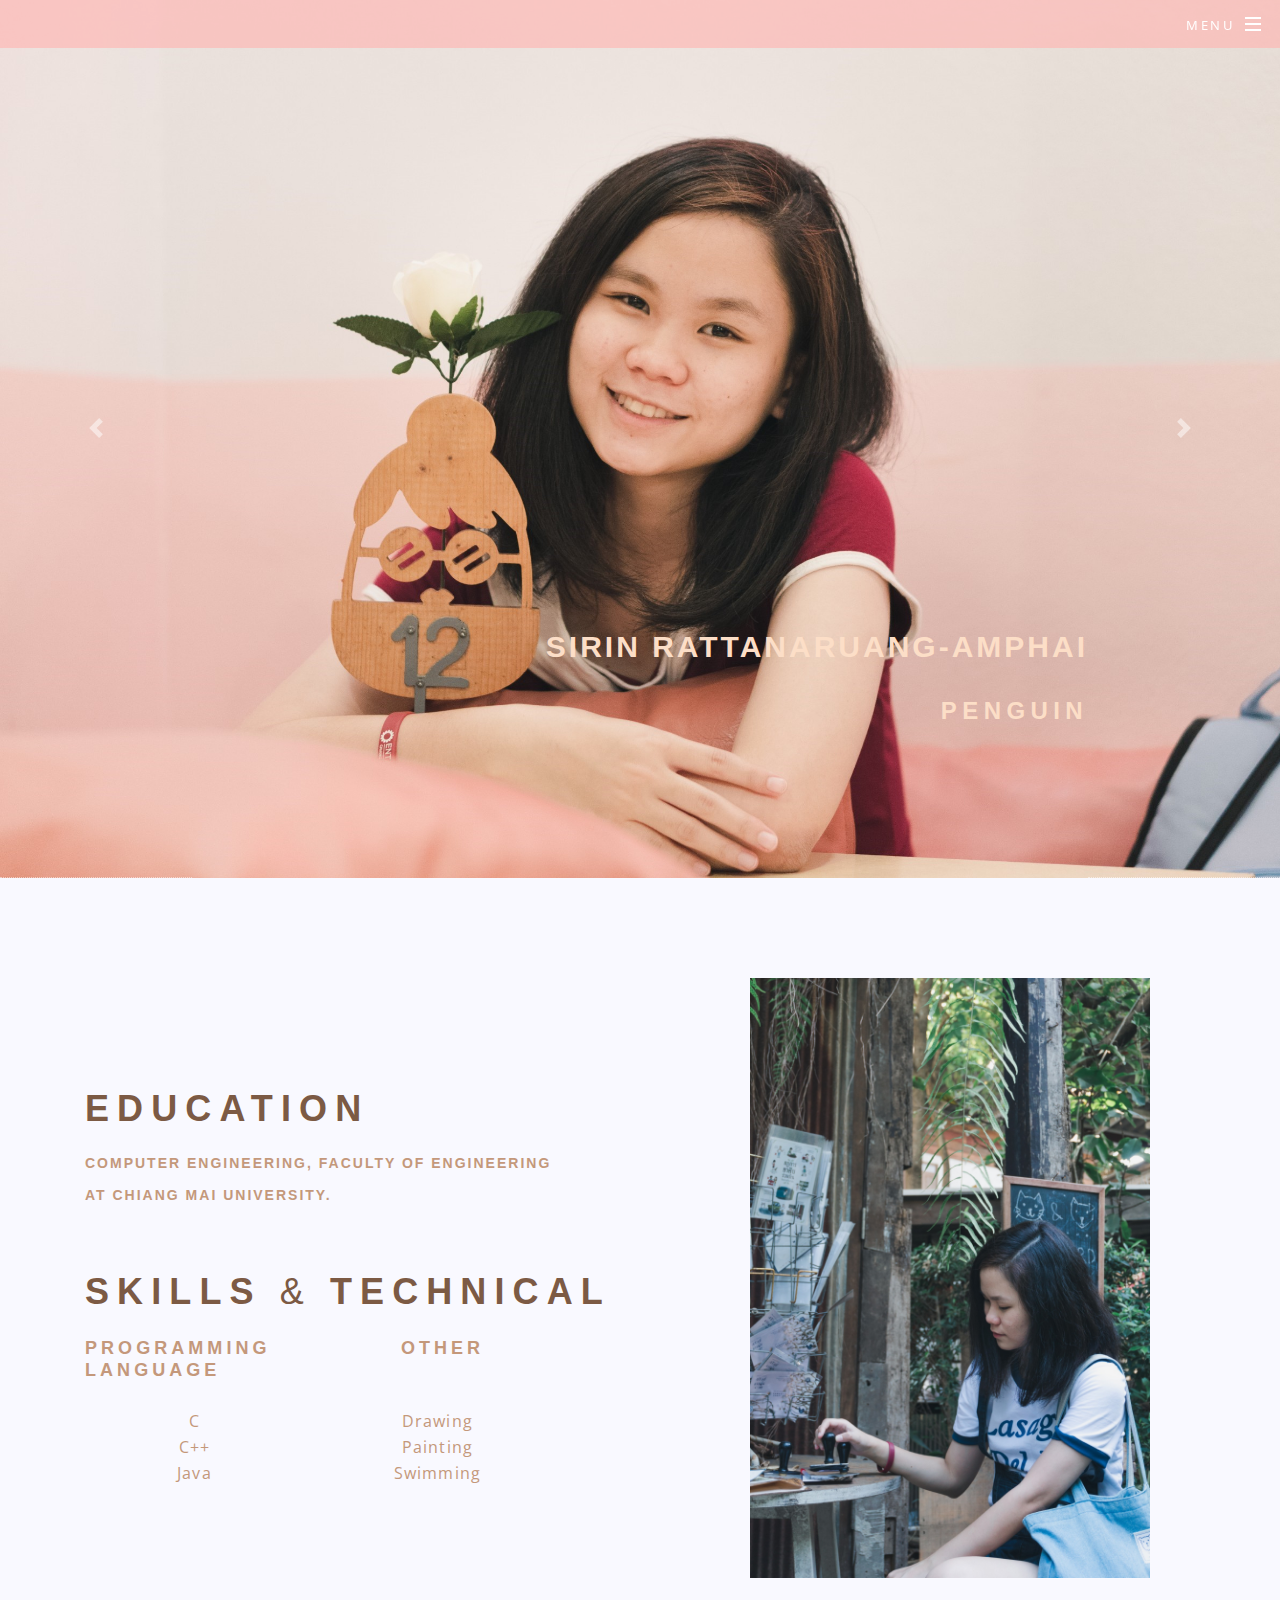
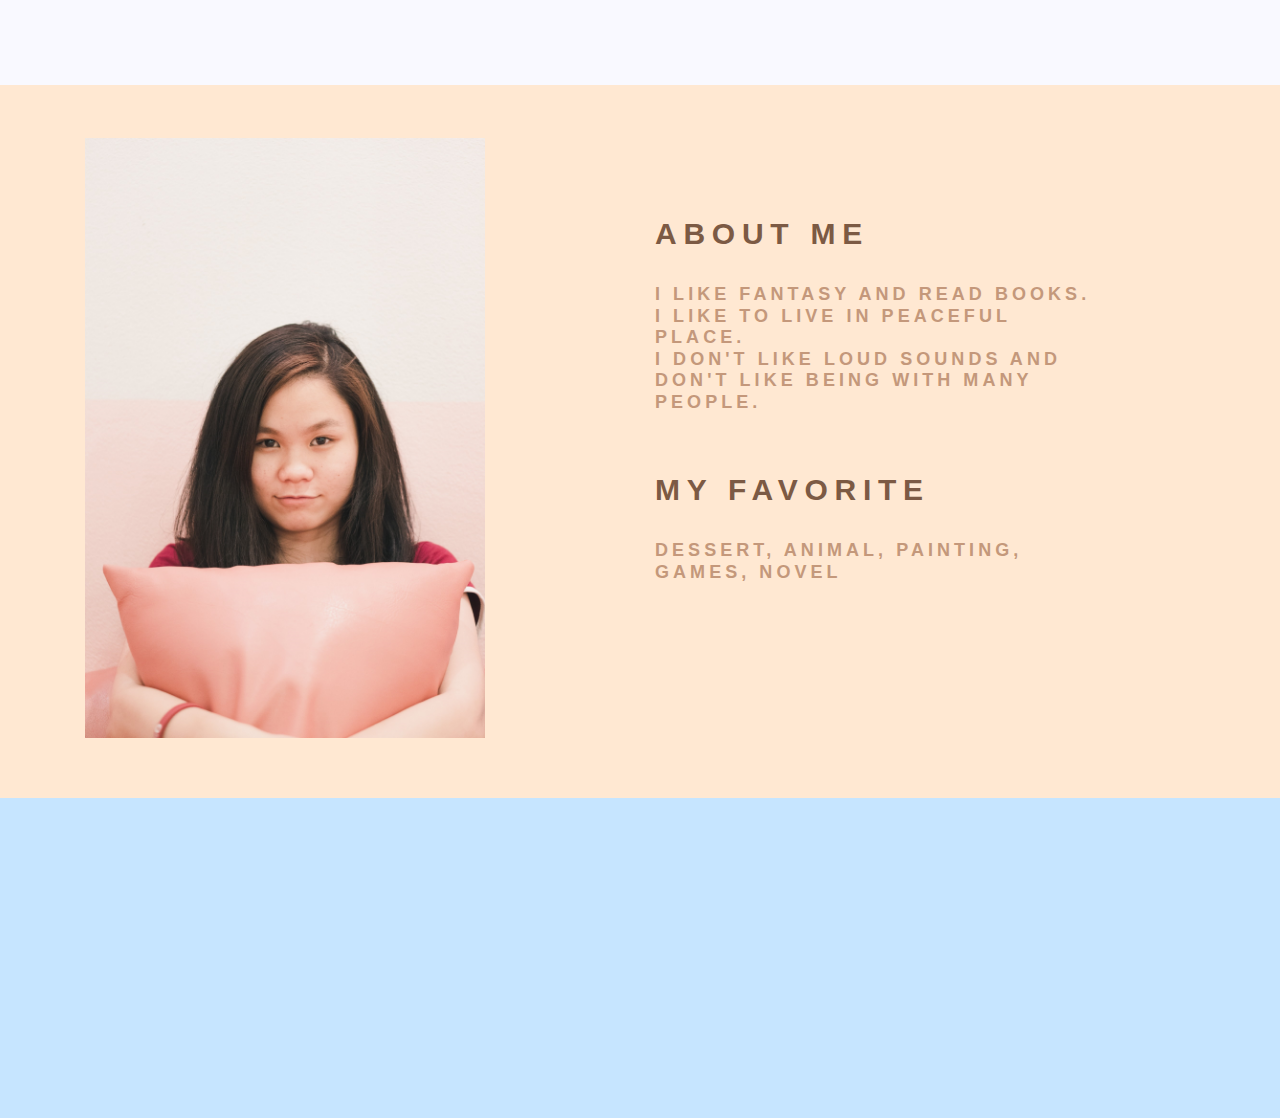
<file: index.html>
<!DOCTYPE html>
<html lang="en">
<head>
    <meta charset="UTF-8">
    <meta name="viewport" content="width=device-width, initial-scale=1.0">
    <meta http-equiv="X-UA-Compatible" content="ie=edge">
    <title>Document</title>
    <link rel="stylesheet" href="https://stackpath.bootstrapcdn.com/bootstrap/4.3.1/css/bootstrap.min.css" integrity="sha384-ggOyR0iXCbMQv3Xipma34MD+dH/1fQ784/j6cY/iJTQUOhcWr7x9JvoRxT2MZw1T" crossorigin="anonymous">
    <link rel="stylesheet" href="assets/css/main.css" />
    <noscript><link rel="stylesheet" href="assets/css/noscript.css" /></noscript>
    
		<link rel="stylesheet" href="css/main2.css">
		<link rel="stylesheet" href="css/main.css">
</head>
<body class="is-preload">
    <!-- Page Wrapper -->
        <div id="page-wrapper">

            <!-- Header -->
                <header id="header">
                    <h1><a href="index.html"></a></h1>
                    <nav id="nav">
                        <ul>
                            <li class="special">
                                <a href="#menu" class="menuToggle"><span>Menu</span></a>
                                <div id="menu">
                                    <ul>
                                        <li><a href="index.html">Profile</a></li>
                                        <li><a href="gallery.html">Gallery</a></li>
                                        <li><a href="contact.html">Contact</a></li>
                                    </ul>
                                </div>
                            </li>
                        </ul>
                    </nav>
                </header>

                <!-- start banner Area -->
                <section class="banner-area relative" id="home">			
				<div class="slider"><div id="carouselExampleIndicators" class="carousel slide" data-ride="carousel">
				        <div class="carousel-inner" role="listbox">
				          <!-- Slide One - Set the background image for this slide in the line below -->
				          <div class="carousel-item active" style="background-image: url('image/03.jpg')">
				            <div class="carousel-caption d-md-block">
				              <h2 class="text-uppercase" style="text-align: right;color:rgb(252, 222, 199);">Sirin Rattanaruang-amphai</h2>
				              <p><h3 style ="color:rgb(252, 222, 199);text-align: right;">
												PENGUIN
				              </h3></p>
				            </div>
				          </div>
				          <!-- Slide Two - Set the background image for this slide in the line below -->
				          <div class="carousel-item" style="background-image: url('image/07.jpg')">
				            <div class="carousel-caption d-md-block">
				              <h2 class="text-uppercase" style="color:rgb(131, 97, 71);text-align: left;">College Student</h2>
				              <p><h3 style ="color:rgb(131, 97, 71);text-align: left;margin-bottom: 300px;">
												At CMU.	
				              </h3></p>
				            </div>
				          </div>
				          <!-- Slide Three - Set the background image for this slide in the line below -->
				          <div class="carousel-item" style="background-image: url('image/05.jpg')">
				            <div class="carousel-caption d-md-block">
				              <p><h4 style="color:rgb(213, 236, 255);text-align:right;margin-bottom: 350px;letter-spacing: 2px;">
													Mail : <a href="mailto:sirin.rattanaruang-amphai@cmu.ac.th">sirin.rattanaruang-amphai@cmu.ac.th</a><br><br>
													Tel : 082-0270217<br>
				              </h4></p>
				            </div>
				          </div>
				        </div>
				        <a class="carousel-control-prev" href="#carouselExampleIndicators" role="button" data-slide="prev">
				          <span class="carousel-control-prev-icon" aria-hidden="true"></span>
				          <span class="sr-only">Previous</span>
				        </a>
				        <a class="carousel-control-next" href="#carouselExampleIndicators" role="button" data-slide="next">
				          <span class="carousel-control-next-icon" aria-hidden="true"></span>
				          <span class="sr-only">Next</span>
				        </a>
				      </div>
				</div>
			</section>
        </div>

				<!-- Profile -->
			<section class="core-feature-area pt-100 pb-100" >
				<div class="container">
					<div class="row align-items-center justify-content-between">
						<div class="col-lg-6 core-feat-left" style ="color:rgb(92, 52, 25)">
							<h2 style="color:rgb(124, 90, 68)">
								<span>Education</span><br>
							</h2>
							<p><h5 style ="color:rgb(196, 152, 123)">Computer Engineering, Faculty of Engineering </h5></p>
							<p><h5 style ="color:rgb(196, 152, 123)">at Chiang Mai University. </h5></p><br>
							<h2 style="color:rgb(124, 90, 68)">
								<span>Skills </span> & <span> Technical </span><br>
							</h2>
							<p>
								<tr>
									<td><table style="width:90%;">
											<th style="width:45%;color:rgb(92, 52, 25)"><h4 style ="color:rgb(196, 152, 123)">Programming Language</h4></th>
											<th style ="color:rgb(92, 52, 25);padding-left: 20%"><h4 style ="color:rgb(196, 152, 123)">Other</h4></th>
									</table></td>
							</tr><br>
							<tr>
									<td><table style="width:90%;" >
											<td align="center" style="width:45%;color:rgb(196, 152, 123)">
													C<br>
													C++<br>
													Java<br>
											</td>
											<td align="center" style ="color:rgb(196, 152, 123)">
													Drawing<br>
													Painting<br>
													Swimming<br>
											</td>
									</table></td>
							</tr>
							</p>
							
						</div>
						<div class="col-lg-5 core-feature-right">
							<img src="image/09.jpg" width="400px;" alt="">
						</div>
						</div>
					</div>
				</div>
			</section>

				<!-- Profile2 -->
			<section class="core-feature-bottom-area">
					<div class="container">
						<div class="row align-items-center justify-content-start">
							<div class="col-lg-6 core-feat-left">
								<br><br>
								<img class="img-fluid" src="image/08.jpg" width="400px;" alt="">
							</div>
							<div class="col-lg-5 core-feature-right">
								<h2 style ="color:rgb(124, 90, 68)">
										<span>About me</span>
								</h2>
								<p>
									<h6 style ="color:rgb(196, 152, 123)">I like fantasy and read books.<br>I like to live in peaceful place.<br>I don't like loud sounds and don't like being with many people.</h6>
								</p><br>
								<h2 style ="color:rgb(124, 90, 68)">
									<span>My Favorite</span>
								</h2>
							<p>
								<h6 style ="color:rgb(196, 152, 123)">Dessert, Animal, Painting, Games, Novel</h6>
							</p>
							</div>
						</div>
					</div><br><br>
				</section>
				
				<footer id="footer">	
				</footer>
				<footer id="footer">	
				</footer>
        <!-- Scripts -->
			<script src="assets/js/jquery.min.js"></script>
			<script src="assets/js/jquery.scrollex.min.js"></script>
			<script src="assets/js/jquery.scrolly.min.js"></script>
			<script src="assets/js/browser.min.js"></script>
			<script src="assets/js/breakpoints.min.js"></script>
			<script src="assets/js/util.js"></script>
            <script src="assets/js/main.js"></script>
			<script src="js/vendor/jquery-2.2.4.min.js"></script>
			<script src="js/vendor/bootstrap.min.js"></script>
			
</body>
</html>
</file>
<file: assets/css/noscript.css>
/*
	Spectral by HTML5 UP
	html5up.net | @ajlkn
	Free for personal and commercial use under the CCA 3.0 license (html5up.net/license)
*/

/* Banner */

	body.is-preload #banner h2 {
		-moz-transform: none;
		-webkit-transform: none;
		-ms-transform: none;
		transform: none;
		opacity: 1;
	}

		body.is-preload #banner h2:before, body.is-preload #banner h2:after {
			width: 100%;
		}

	body.is-preload #banner .more {
		-moz-transform: none;
		-webkit-transform: none;
		-ms-transform: none;
		transform: none;
		opacity: 1;
	}

	body.is-preload #banner:after {
		opacity: 0;
	}
</file>
<file: css/main2.css>
.card-panel{margin:0;padding:60px}.btn i,.btn-large i,.btn-floating i,.btn-large i,.btn-flat i{font-size:1em;line-height:inherit}.gray-bg{background:#f9f9ff}h1,h2,h3,h4,h5,h6{font-family:"Poppins",sans-serif;color:#222;line-height:1.2em !important;margin-bottom:0;margin-top:0;font-weight:600}.h1,.h2,.h3,.h4,.h5,.h6{margin-bottom:0;margin-top:0;font-weight:600;color:#222}h1,.h1{font-size:36px}h2,.h2{font-size:30px}h3,.h3{font-size:24px}h4,.h4{font-size:18px}h5,.h5{font-size:16px}h6,.h6{font-size:14px;color:#222}td,th{border-radius:0px}.clear::before,.clear::after{content:" ";display:table}.clear::after{clear:both}.fz-11{font-size:11px}.fz-12{font-size:12px}.fz-13{font-size:13px}.fz-14{font-size:14px}.fz-15{font-size:15px}.fz-16{font-size:16px}.fz-18{font-size:18px}.fz-30{font-size:30px}.fz-48{font-size:48px !important}.fw100{font-weight:100}.fw300{font-weight:300}.fw400{font-weight:400 !important}.fw500{font-weight:500}.f700{font-weight:700}.fsi{font-style:italic}.mt-10{margin-top:10px}.mt-15{margin-top:15px}.mt-20{margin-top:20px}.mt-25{margin-top:25px}.mt-30{margin-top:30px}.mt-35{margin-top:35px}.mt-40{margin-top:40px}.mt-50{margin-top:50px}.mt-60{margin-top:60px}.mt-70{margin-top:70px}.mt-80{margin-top:80px}.mt-100{margin-top:100px}.mt-120{margin-top:120px}.mt-150{margin-top:150px}.ml-0{margin-left:0 !important}.ml-5{margin-left:5px !important}.ml-10{margin-left:10px}.ml-15{margin-left:15px}.ml-20{margin-left:20px}.ml-30{margin-left:30px}.ml-50{margin-left:50px}.mr-0{margin-right:0 !important}.mr-5{margin-right:5px !important}.mr-15{margin-right:15px}.mr-10{margin-right:10px}.mr-20{margin-right:20px}.mr-30{margin-right:30px}.mr-50{margin-right:50px}.mb-0{margin-bottom:0px}.mb-0-i{margin-bottom:0px !important}.mb-5{margin-bottom:5px}.mb-10{margin-bottom:10px}.mb-15{margin-bottom:15px}.mb-20{margin-bottom:20px}.mb-25{margin-bottom:25px}.mb-30{margin-bottom:30px}.mb-40{margin-bottom:40px}.mb-50{margin-bottom:50px}.mb-60{margin-bottom:60px}.mb-70{margin-bottom:70px}.mb-80{margin-bottom:80px}.mb-90{margin-bottom:90px}.mb-100{margin-bottom:100px}.pt-0{padding-top:0px}.pt-10{padding-top:10px}.pt-15{padding-top:15px}.pt-20{padding-top:20px}.pt-25{padding-top:25px}.pt-30{padding-top:30px}.pt-40{padding-top:40px}.pt-50{padding-top:50px}.pt-60{padding-top:60px}.pt-70{padding-top:70px}.pt-80{padding-top:80px}.pt-90{padding-top:90px}.pt-100{padding-top:100px}.pt-150{padding-top:150px}.pb-0{padding-bottom:0px}.pb-10{padding-bottom:10px}.pb-15{padding-bottom:15px}.pb-20{padding-bottom:20px}.pb-25{padding-bottom:25px}.pb-30{padding-bottom:30px}.pb-40{padding-bottom:40px}.pb-50{padding-bottom:50px}.pb-60{padding-bottom:60px}.pb-70{padding-bottom:70px}.pb-80{padding-bottom:80px}.pb-90{padding-bottom:90px}.pb-100{padding-bottom:100px}.pb-150{padding-bottom:150px}.pr-30{padding-right:30px}.pl-30{padding-left:30px}.pl-90{padding-left:90px}.p-40{padding:40px}.float-left{float:left}.float-right{float:right}.text-italic{font-style:italic}.text-white{color:#fff}.transition{-webkit-transition:all 0.3s ease 0s;-moz-transition:all 0.3s ease 0s;-o-transition:all 0.3s ease 0s;transition:all 0.3s ease 0s}.section-full{padding:100px 0}.section-half{padding:75px 0}.flex{display:-webkit-box;display:-webkit-flex;display:-moz-flex;display:-ms-flexbox;display:flex}.inline-flex{display:-webkit-inline-box;display:-webkit-inline-flex;display:-moz-inline-flex;display:-ms-inline-flexbox;display:inline-flex}.flex-grow{-webkit-box-flex:1;-webkit-flex-grow:1;-moz-flex-grow:1;-ms-flex-positive:1;flex-grow:1}.flex-wrap{-webkit-flex-wrap:wrap;-moz-flex-wrap:wrap;-ms-flex-wrap:wrap;flex-wrap:wrap}.flex-left{-webkit-box-pack:start;-ms-flex-pack:start;-webkit-justify-content:flex-start;-moz-justify-content:flex-start;justify-content:flex-start}.flex-middle{-webkit-box-align:center;-ms-flex-align:center;-webkit-align-items:center;-moz-align-items:center;align-items:center}.flex-right{-webkit-box-pack:end;-ms-flex-pack:end;-webkit-justify-content:flex-end;-moz-justify-content:flex-end;justify-content:flex-end}.flex-top{-webkit-align-self:flex-start;-moz-align-self:flex-start;-ms-flex-item-align:start;align-self:flex-start}.flex-center{-webkit-box-pack:center;-ms-flex-pack:center;-webkit-justify-content:center;-moz-justify-content:center;justify-content:center}.flex-bottom{-webkit-align-self:flex-end;-moz-align-self:flex-end;-ms-flex-item-align:end;align-self:flex-end}.space-between{-webkit-box-pack:justify;-ms-flex-pack:justify;-webkit-justify-content:space-between;-moz-justify-content:space-between;justify-content:space-between}.space-around{-ms-flex-pack:distribute;-webkit-justify-content:space-around;-moz-justify-content:space-around;justify-content:space-around}.flex-column{-webkit-box-direction:normal;-webkit-box-orient:vertical;-webkit-flex-direction:column;-moz-flex-direction:column;-ms-flex-direction:column;flex-direction:column}.flex-cell{display:-webkit-box;display:-webkit-flex;display:-moz-flex;display:-ms-flexbox;display:flex;-webkit-box-flex:1;-webkit-flex-grow:1;-moz-flex-grow:1;-ms-flex-positive:1;flex-grow:1}.display-table{display:table}.light{color:#fff}.dark{color:#000}.relative{position:relative}.overflow-hidden{overflow:hidden}.overlay{position:absolute;left:0;right:0;top:0;bottom:0}.container.fullwidth{width:100%}.container.no-padding{padding-left:0;padding-right:0}.no-padding{padding:0}.section-bg{background:#f9fafc}@media (max-width: 767px){.no-flex-xs{display:block !important}}.row.no-margin{margin-left:0;margin-right:0}.sample-text-area{background:#fff;padding:100px 0 70px 0}.text-heading{margin-bottom:30px;font-size:24px}b,i,sup,sub,u,del{color:#fcd2ff}h1{font-size:36px}h2{font-size:30px}h3{font-size:24px}h4{font-size:18px}h5{font-size:16px}h6{font-size:14px}h1,h2,h3,h4,h5,h6{line-height:1.5em}.typography h1,.typography h2,.typography h3,.typography h4,.typography h5,.typography h6{color:#777}.button-area{background:#fff}.button-area .border-top-generic{padding:70px 15px;border-top:1px dotted #eee}.button-group-area .genric-btn{margin-right:10px;margin-top:10px}.button-group-area .genric-btn:last-child{margin-right:0}.genric-btn{display:inline-block;outline:none;line-height:40px;padding:0 30px;font-size:1em;text-align:center;text-decoration:none;font-weight:500;cursor:pointer;-webkit-transition:all 0.3s ease 0s;-moz-transition:all 0.3s ease 0s;-o-transition:all 0.3s ease 0s;transition:all 0.3s ease 0s}.genric-btn:focus{outline:none}.genric-btn.e-large{padding:0 40px;line-height:50px}.genric-btn.large{line-height:45px}.genric-btn.medium{line-height:30px}.genric-btn.small{line-height:25px}.genric-btn.radius{border-radius:3px}.genric-btn.circle{border-radius:20px}.genric-btn.arrow{display:-webkit-inline-box;display:-ms-inline-flexbox;display:inline-flex;-webkit-box-align:center;-ms-flex-align:center;align-items:center}.genric-btn.arrow span{margin-left:10px}.genric-btn.default{color:#222;background:#f9f9ff;border:1px solid transparent}.genric-btn.default:hover{border:1px solid #f9f9ff;background:#fff}.genric-btn.default-border{border:1px solid #f9f9ff;background:#fff}.genric-btn.default-border:hover{color:#222;background:#f9f9ff;border:1px solid transparent}.genric-btn.primary{color:#fff;background:#fcd2ff;border:1px solid transparent}.genric-btn.primary:hover{color:#fcd2ff;border:1px solid #fcd2ff;background:#fff}.genric-btn.primary-border{color:#fcd2ff;border:1px solid #fcd2ff;background:#fff}.genric-btn.primary-border:hover{color:#fff;background:#fcd2ff;border:1px solid transparent}.genric-btn.success{color:#fff;background:#4cd3e3;border:1px solid transparent}.genric-btn.success:hover{color:#4cd3e3;border:1px solid #4cd3e3;background:#fff}.genric-btn.success-border{color:#4cd3e3;border:1px solid #4cd3e3;background:#fff}.genric-btn.success-border:hover{color:#fff;background:#4cd3e3;border:1px solid transparent}.genric-btn.info{color:#fff;background:#38a4ff;border:1px solid transparent}.genric-btn.info:hover{color:#38a4ff;border:1px solid #38a4ff;background:#fff}.genric-btn.info-border{color:#38a4ff;border:1px solid #38a4ff;background:#fff}.genric-btn.info-border:hover{color:#fff;background:#38a4ff;border:1px solid transparent}.genric-btn.warning{color:#fff;background:#f4e700;border:1px solid transparent}.genric-btn.warning:hover{color:#f4e700;border:1px solid #f4e700;background:#fff}.genric-btn.warning-border{color:#f4e700;border:1px solid #f4e700;background:#fff}.genric-btn.warning-border:hover{color:#fff;background:#f4e700;border:1px solid transparent}.genric-btn.danger{color:#fff;background:#f44a40;border:1px solid transparent}.genric-btn.danger:hover{color:#f44a40;border:1px solid #f44a40;background:#fff}.genric-btn.danger-border{color:#f44a40;border:1px solid #f44a40;background:#fff}.genric-btn.danger-border:hover{color:#fff;background:#f44a40;border:1px solid transparent}.genric-btn.link{color:#222;background:#f9f9ff;text-decoration:underline;border:1px solid transparent}.genric-btn.link:hover{color:#222;border:1px solid #f9f9ff;background:#fff}.genric-btn.link-border{color:#222;border:1px solid #f9f9ff;background:#fff;text-decoration:underline}.genric-btn.link-border:hover{color:#222;background:#f9f9ff;border:1px solid transparent}.genric-btn.disable{color:#222,0.3;background:#f9f9ff;border:1px solid transparent;cursor:not-allowed}.generic-blockquote{padding:30px 50px 30px 30px;background:#f9f9ff;border-left:2px solid #fcd2ff}.progress-table-wrap{overflow-x:scroll}.progress-table{background:#f9f9ff;padding:15px 0px 30px 0px;min-width:800px}.progress-table .serial{width:11.83%;padding-left:30px}.progress-table .country{width:28.07%}.progress-table .visit{width:19.74%}.progress-table .percentage{width:40.36%;padding-right:50px}.progress-table .table-head{display:flex}.progress-table .table-head .serial,.progress-table .table-head .country,.progress-table .table-head .visit,.progress-table .table-head .percentage{color:#222;line-height:40px;text-transform:uppercase;font-weight:500}.progress-table .table-row{padding:15px 0;border-top:1px solid #edf3fd;display:flex}.progress-table .table-row .serial,.progress-table .table-row .country,.progress-table .table-row .visit,.progress-table .table-row .percentage{display:flex;align-items:center}.progress-table .table-row .country img{margin-right:15px}.progress-table .table-row .percentage .progress{width:80%;border-radius:0px;background:transparent}.progress-table .table-row .percentage .progress .progress-bar{height:5px;line-height:5px}.progress-table .table-row .percentage .progress .progress-bar.color-1{background-color:#6382e6}.progress-table .table-row .percentage .progress .progress-bar.progress-table .table-row .percentage .progress .progress-bar.color-3{background-color:#f09359}.progress-table .table-row .percentage .progress .progress-bar.color-4{background-color:#73fbaf}.progress-table .table-row .percentage .progress .progress-bar.color-5{background-color:#73fbaf}.progress-table .table-row .percentage .progress .progress-bar.color-6{background-color:#6382e6}.progress-table .table-row .percentage .progress .progress-bar.color-7{background-color:#a367e7}.progress-table .table-row .percentage .progress .progress-bar.single-gallery-image{margin-top:30px;background-repeat:no-repeat !important;background-position:center center !important;background-size:cover !important;height:200px}.list-style{width:14px;height:14px}.unordered-list li{position:relative;padding-left:30px;line-height:1.82em !important}.unordered-list li:before{content:"";position:absolute;width:14px;height:14px;border:3px solid #fcd2ff;background:#fff;top:4px;left:0;border-radius:50%}.ordered-list{margin-left:30px}.ordered-list li{list-style-type:decimal-leading-zero;color:#fcd2ff;font-weight:500;line-height:1.82em !important}.ordered-list li span{font-weight:300;color:#777}.ordered-list-alpha li{margin-left:30px;list-style-type:lower-alpha;color:#fcd2ff;font-weight:500;line-height:1.82em !important}.ordered-list-alpha li span{font-weight:300;color:#777}.ordered-list-roman li{margin-left:30px;list-style-type:lower-roman;color:#fcd2ff;font-weight:500;line-height:1.82em !important}.ordered-list-roman li span{font-weight:300;color:#777}.single-input{display:block;width:100%;line-height:40px;border:none;outline:none;background:#f9f9ff;padding:0 20px}.single-input:focus{outline:none}.input-group-icon{position:relative}.input-group-icon .icon{position:absolute;left:20px;top:0;line-height:40px;z-index:3}.input-group-icon .icon i{color:#797979}.input-group-icon .single-input{padding-left:45px}.single-textarea{display:block;width:100%;line-height:40px;border:none;outline:none;background:#f9f9ff;padding:0 20px;height:100px;resize:none}.single-textarea:focus{outline:none}.single-input-primary{display:block;width:100%;line-height:40px;border:1px solid transparent;outline:none;background:#f9f9ff;padding:0 20px}.single-input-primary:focus{outline:none;border:1px solid #fcd2ff}.single-input-accent{display:block;width:100%;line-height:40px;border:1px solid transparent;outline:none;background:#f9f9ff;padding:0 20px}.single-input-accent:focus{outline:none;border:1px solid #eb6b55}.single-input-secondary{display:block;width:100%;line-height:40px;border:1px solid transparent;outline:none;background:#f9f9ff;padding:0 20px}.single-input-secondary:focus{outline:none;border:1px solid #f09359}.default-switch{width:35px;height:17px;border-radius:8.5px;background:#f9f9ff;position:relative;cursor:pointer}.default-switch input{position:absolute;left:0;top:0;right:0;bottom:0;width:100%;height:100%;opacity:0;cursor:pointer}.default-switch input+label{position:absolute;top:1px;left:1px;width:15px;height:15px;border-radius:50%;background:#fcd2ff;-webkit-transition:all 0.2s;-moz-transition:all 0.2s;-o-transition:all 0.2s;transition:all 0.2s;box-shadow:0px 4px 5px 0px rgba(0,0,0,0.2);cursor:pointer}.default-switch input:checked+label{left:19px}.primary-switch{width:35px;height:17px;border-radius:8.5px;background:#f9f9ff;position:relative;cursor:pointer}.primary-switch input{position:absolute;left:0;top:0;right:0;bottom:0;width:100%;height:100%;opacity:0}.primary-switch input+label{position:absolute;left:0;top:0;right:0;bottom:0;width:100%;height:100%}.primary-switch input+label:before{content:"";position:absolute;left:0;top:0;right:0;bottom:0;width:100%;height:100%;background:transparent;border-radius:8.5px;cursor:pointer;-webkit-transition:all 0.2s;-moz-transition:all 0.2s;-o-transition:all 0.2s;transition:all 0.2s}.primary-switch input+label:after{content:"";position:absolute;top:1px;left:1px;width:15px;height:15px;border-radius:50%;background:#fff;-webkit-transition:all 0.2s;-moz-transition:all 0.2s;-o-transition:all 0.2s;transition:all 0.2s;box-shadow:0px 4px 5px 0px rgba(0,0,0,0.2);cursor:pointer}.primary-switch input:checked+label:after{left:19px}.primary-switch input:checked+label:before{background:#fcd2ff}.confirm-switch{width:35px;height:17px;border-radius:8.5px;background:#f9f9ff;position:relative;cursor:pointer}.confirm-switch input{position:absolute;left:0;top:0;right:0;bottom:0;width:100%;height:100%;opacity:0}.confirm-switch input+label{position:absolute;left:0;top:0;right:0;bottom:0;width:100%;height:100%}.confirm-switch input+label:before{content:"";position:absolute;left:0;top:0;right:0;bottom:0;width:100%;height:100%;background:transparent;border-radius:8.5px;-webkit-transition:all 0.2s;-moz-transition:all 0.2s;-o-transition:all 0.2s;transition:all 0.2s;cursor:pointer}.confirm-switch input+label:after{content:"";position:absolute;top:1px;left:1px;width:15px;height:15px;border-radius:50%;background:#fff;-webkit-transition:all 0.2s;-moz-transition:all 0.2s;-o-transition:all 0.2s;transition:all 0.2s;box-shadow:0px 4px 5px 0px rgba(0,0,0,0.2);cursor:pointer}.confirm-switch input:checked+label:after{left:19px}.confirm-switch input:checked+label:before{background:#4cd3e3}.primary-checkbox{width:16px;height:16px;border-radius:3px;background:#f9f9ff;position:relative;cursor:pointer}.primary-checkbox input{position:absolute;left:0;top:0;right:0;bottom:0;width:100%;height:100%;opacity:0}.primary-checkbox input+label{position:absolute;left:0;top:0;right:0;bottom:0;width:100%;height:100%;border-radius:3px;cursor:pointer;border:1px solid #f1f1f1}.primary-checkbox input:checked+label{background:url(../img/elements/primary-check.png) no-repeat center center/cover;border:none}.confirm-checkbox{width:16px;height:16px;border-radius:3px;background:#f9f9ff;position:relative;cursor:pointer}.confirm-checkbox input{position:absolute;left:0;top:0;right:0;bottom:0;width:100%;height:100%;opacity:0}.confirm-checkbox input+label{position:absolute;left:0;top:0;right:0;bottom:0;width:100%;height:100%;border-radius:3px;cursor:pointer;border:1px solid #f1f1f1}.confirm-checkbox input:checked+label{background:url(../img/elements/success-check.png) no-repeat center center/cover;border:none}.disabled-checkbox{width:16px;height:16px;border-radius:3px;background:#f9f9ff;position:relative;cursor:pointer}.disabled-checkbox input{position:absolute;left:0;top:0;right:0;bottom:0;width:100%;height:100%;opacity:0}.disabled-checkbox input+label{position:absolute;left:0;top:0;right:0;bottom:0;width:100%;height:100%;border-radius:3px;cursor:pointer;border:1px solid #f1f1f1}.disabled-checkbox input:disabled{cursor:not-allowed;z-index:3}.disabled-checkbox input:checked+label{background:url(../img/elements/disabled-check.png) no-repeat center center/cover;border:none}.primary-radio{width:16px;height:16px;border-radius:8px;background:#f9f9ff;position:relative;cursor:pointer}.primary-radio input{position:absolute;left:0;top:0;right:0;bottom:0;width:100%;height:100%;opacity:0}.primary-radio input+label{position:absolute;left:0;top:0;right:0;bottom:0;width:100%;height:100%;border-radius:8px;cursor:pointer;border:1px solid #f1f1f1}.primary-radio input:checked+label{background:url(../img/elements/primary-radio.png) no-repeat center center/cover;border:none}.confirm-radio{width:16px;height:16px;border-radius:8px;background:#f9f9ff;position:relative;cursor:pointer}.confirm-radio input{position:absolute;left:0;top:0;right:0;bottom:0;width:100%;height:100%;opacity:0}.confirm-radio input+label{position:absolute;left:0;top:0;right:0;bottom:0;width:100%;height:100%;border-radius:8px;cursor:pointer;border:1px solid #f1f1f1}.confirm-radio input:checked+label{background:url(../img/elements/success-radio.png) no-repeat center center/cover;border:none}.disabled-radio{width:16px;height:16px;border-radius:8px;background:#f9f9ff;position:relative;cursor:pointer}.disabled-radio input{position:absolute;left:0;top:0;right:0;bottom:0;width:100%;height:100%;opacity:0}.disabled-radio input+label{position:absolute;left:0;top:0;right:0;bottom:0;width:100%;height:100%;border-radius:8px;cursor:pointer;border:1px solid #f1f1f1}.disabled-radio input:disabled{cursor:not-allowed;z-index:3}.disabled-radio input:checked+label{background:url(../img/elements/disabled-radio.png) no-repeat center center/cover;border:none}.default-select{height:40px}.default-select .nice-select{border:none;border-radius:0px;height:40px;background:#f9f9ff;padding-left:20px;padding-right:40px}.default-select .nice-select .list{margin-top:0;border:none;border-radius:0px;box-shadow:none;width:100%;padding:10px 0 10px 0px}.default-select .nice-select .list .option{font-weight:300;-webkit-transition:all 0.3s ease 0s;-moz-transition:all 0.3s ease 0s;-o-transition:all 0.3s ease 0s;transition:all 0.3s ease 0s;line-height:28px;min-height:28px;font-size:12px;padding-left:20px}.default-select .nice-select .list .footer-social a:hover{background-image:-moz-linear-gradient(90deg, #f6d0c5 0%, #fbd2f6 100%);background-image:-webkit-linear-gradient(90deg, #f6d0c5 0%, #fbd2f6 100%);background-image:-ms-linear-gradient(190eg, #f6d0c5 0%, #fbd2f6 100%)}.p2-gradient-bg,.primary-btn:after{background-image:-moz-linear-gradient(190deg, #f6d0c5 0%, #fbd2f6 100%);background-image:-webkit-linear-gradient(190deg, #f6d0c5 0%, #fbd2f6 100%);background-image:-ms-linear-gradient(190deg, #f6d0c5 0%, #fbd2f6 100%)}.p1-gradient-color{background:-moz-linear-gradient(0deg, #91d1ff, #a387ff);background:-webkit-linear-gradient(0deg, #91d1ff, #a387ff);background:-ms-linear-gradient(0deg, #91d1ff, #a387ff);-webkit-background-clip:text;-webkit-text-fill-color:transparent}@media (max-width: 767px){.banner-area .fullscreen{height:700px !important}}.banner-area .genric-btn{-webkit-transition:all 0.3s ease 0s;-moz-transition:all 0.3s ease 0s;-o-transition:all 0.3s ease 0s;transition:all 0.3s ease 0s;color:#000}.banner-area .genric-btn:hover{color:#fff}@media (max-width: 767px){.banner-content{margin-top:100px}}.banner-content h1{color:#fff;font-size:84px;letter-spacing:3px;font-weight:200;line-height:1.15em;margin-bottom:20px;text-shadow:13px 15px 8px #f2c4d0}@media (max-width: 991px){.banner-content h1{font-size:36px}}@media (max-width: 991px){.banner-content h1 br{display:none}}.banner-content p{color:#fff;margin-bottom:60px;font-size:16px}@media (max-width: 767px){.banner-content p{margin-bottom:20px}}@media (max-width: 991px){.banner-content p br{display:none}}.generic-banner.element-banner{background:#fcd2ff}.generic-banner .height{height:550px}@media (max-width: 767px){.generic-banner .height{height:400px}}.generic-banner .banner-content h2{line-height:1.2em;margin-bottom:20px}@media (max-width: 991px){.generic-banner .banner-content h2 br{display:none}}.generic-banner .banner-content p{margin-bottom:0;font-size:16px}@media (max-width: 991px){.generic-banner .banner-content p br{display:none}}.single-feature{text-align:center}.single-feature .lnr{color:#fcd2ff;font-size:30px}.single-feature h2{text-transform:uppercase;letter-spacing:2px;font-size:14px;font-weight:600;margin-top:30px}@media (max-width: 768px){.single-feature{margin-top:40px}}.core-feature-area{background:#f9f9ff}@media (max-width: 768px){.core-feature-area .core-feat-left{margin-bottom:30px}}.active-feature-carousel{-moz-box-shadow:0px 21px 0px -10px #fbd2f480,0px 33px 0px -16px #fbd2f480;-webkit-box-shadow:0px 21px 0px -10px #fbd2f480,0px 33px 0px -16px #fbd2f480;box-shadow:0px 21px 0px -10px #fbd2f480,0px 33px 0px -16px #fbd2f480;position:relative}.carousel-trigger{position:absolute;top:50%;transform:translateY(-50%);left:-50px}@media (max-width: 1199px){.carousel-trigger{right:110%;transform:translate(0, -50%)}}.carousel-trigger .next-trigger{margin-bottom:10px}.carousel-trigger .next-trigger,.carousel-trigger .prev-trigger{width:40px;background:#fff;border:1px solid #eee;text-align:center;-webkit-transition:all 0.3s ease 0s;-moz-transition:all 0.3s ease 0s;-o-transition:all 0.3s ease 0s;transition:all 0.3s ease 0s;cursor:pointer}.carousel-trigger .next-trigger span,.carousel-trigger .prev-trigger span{line-height:40px;-webkit-transition:all 0.3s ease 0s;-moz-transition:all 0.3s ease 0s;-o-transition:all 0.3s ease 0s;transition:all 0.3s ease 0s;font-weight:600}.carousel-trigger .next-trigger:hover,.carousel-trigger .prev-trigger:hover{background:#fcd2ff;border:1px solid #fcd2ff}.carousel-trigger .next-trigger:hover span,.carousel-trigger .prev-trigger:hover span{color:#fff}.core-feat-left h5{font-size:14px;letter-spacing:2px;font-weight:600;text-transform:uppercase}.core-feat-left h2{font-size:36px;font-weight:200;margin-top:25px;margin-bottom:25px}.core-feat-left h2 span{font-weight:600}.core-feat-left p{font-size:14px;font-weight:300;margin-bottom:15px}.core2-left img{height:100%}.core2-right{max-width:450px;margin-left:40px}.core2-right h5{font-size:14px;letter-spacing:2px;font-weight:600;text-transform:uppercase}.core2-right h2{font-size:36px;font-weight:200;margin-top:25px;margin-bottom:25px}.core2-right h2 span{font-weight:600}.core2-right p{font-size:14px;font-weight:300;margin-bottom:15px}@media (max-width: 1199px){.core2-right h2{font-size:20px}}@media (max-width: 767px){.core2-right{margin-left:0px}}@media (max-width: 768px){.core2-right{padding-top:100px;padding-bottom:100px}.core2-right h2{font-size:36px}}.process-area .single-process{text-align:center}.process-area .single-process .lnr{font-size:30px}.process-area .single-process .dot{background:#fff;position:absolute;margin-top:26px;margin-left:45%;width:10px;height:10px;border-radius:50px;border:2px solid #fff}@media (max-width: 768px){.process-area .single-process .dot{margin-left:49%}}.process-area .single-process h2{font-size:14px;font-weight:600;letter-spacing:2px;border-top:2px solid #fff;margin-top:30px;padding-top:30px}@media (max-width: 768px){.process-area .single-process{padding:30px}.process-area .single-process .dot{margin-left:40%}}.service-area{background:url(../img/test-bg.jpg) no-repeat center center/cover}.service-area .overlay-bg{background:rgba(0,0,0,0.8)}.service-area .active-service-carousel{-webkit-box-shadow:0px 16px 13px 0px rgba(50,50,50,0.1);-moz-box-shadow:0px 16px 13px 0px rgba(50,50,50,0.1);box-shadow:0px 16px 13px 0px rgba(50,50,50,0.1)}.service-area .active-service-carousel .item{background:#fff;border-radius:3px}.service-area .active-service-carousel .item h3{font-weight:600;margin-bottom:15px;font-size:18px;letter-spacing:2px}.service-area .active-service-carousel .item p{margin-bottom:30px}.service-area .active-service-carousel .item a{font-weight:500;text-transform:uppercase;color:#fcd2ff}.service-area .active-service-carousel .item img{width:100%}@media (max-width: 542px){.service-area .active-service-carousel h3{font-size:10px !important}.service-area .active-service-carousel p{font-size:10px;margin-bottom:2px !important}.service-area .active-service-carousel a{font-size:10px}}.service-area .next-trigger,.service-area .prev-trigger{width:40px;background:#fff;border:1px solid #eee;text-align:center;-webkit-transition:all 0.3s ease 0s;-moz-transition:all 0.3s ease 0s;-o-transition:all 0.3s ease 0s;transition:all 0.3s ease 0s;cursor:pointer}.service-area .next-trigger span,.service-area .prev-trigger span{line-height:40px;-webkit-transition:all 0.3s ease 0s;-moz-transition:all 0.3s ease 0s;-o-transition:all 0.3s ease 0s;transition:all 0.3s ease 0s}.service-area .next-trigger:hover,.service-area .prev-trigger:hover{border:1px solid #fcd2ff}.service-area .next-trigger:hover span,.service-area .prev-trigger:hover span{color:#fff}.service-area .prev-trigger{position:absolute;top:50%;transform:translateY(-50%);left:-40px}@media (max-width: 1199px){.service-area .prev-trigger{left:0}}@media (max-width: 991px){.service-area .prev-trigger{left:30%;top:110%;transform:translateY(0%)}}.service-area .next-trigger{position:absolute;top:50%;transform:translateY(-50%);right:-40px}@media (max-width: 1199px){.service-area .next-trigger{right:0}}@media (max-width: 991px){.service-area .next-trigger{right:30%;top:110%;transform:translateY(0%)}}.subscription-area{background:#f9f9ff}.subscription-area h3{font-size:36px;font-weight:200}.subscription-area h3 span{font-weight:600}.subscription-area p{font-size:14px;font-weight:300;margin-top:20px}@media (max-width: 768px){.subscription-area{padding-bottom:140px}}.subscription input{width:100%;line-height:50px;padding:0 180px 0 25px;border:none;font-weight:300;border-radius:25px;background:#fff}.subscription .primary-btn{position:absolute;top:50%;transform:translateY(-50%);right:5px}.subscription .info{position:absolute;top:60px;left:50%;transform:translateX(-50%);color:#fff;font-size:12px}.subscription .info.valid{color:green;text-align:center;width:100%}.subscription .info.error{color:red;text-align:center;width:100%}@media (max-width: 767px){.subscription input{padding:0 25px}.subscription .primary-btn{top:120%;transform:translate(50%, 0);right:50%;width:167px}.subscription .info{top:110px}}.contact-area{background:#fff}.contact-area h2{color:#fff;font-size:36px;font-weight:600px;letter-spacing:4px}.contact-area p{margin-top:15px;color:#fff}.form-area{width:100%;margin-left:40px}@media (max-width: 768px){.form-area{margin-left:0px}}.g-map{width:100%;height:100%}.contact-btn{margin-top:20px}.contact-form{padding:40px 30px}@media (max-width: 767px){.contact-form{margin-top:30px}}.contact-form ::-webkit-input-placeholder{color:#777777;font-weight:300}.contact-form :-moz-placeholder{color:#777777;opacity:1;font-weight:300}.contact-form ::-moz-placeholder{color:#777777;opacity:1;font-weight:300}.contact-form :-ms-input-placeholder{color:#777777;font-weight:300}.contact-form ::-ms-input-placeholder{color:#777777;font-weight:300}.common-input{border:1px solid rgba(111,117,152,0.3);line-height:48px;width:100%;display:block;background:transparent;padding:0 25px;color:#777}.common-textarea{border:1px solid rgba(111,117,152,0.3);width:100%;display:block;background:transparent;padding:15px 25px;color:#777;height:150px;resize:none}.alert-msg{color:#fcd2ff;margin-top:20px;display:none}@media (max-width: 768px){.contact-left{text-align:center}}footer{background:#000}footer .footer-nav li{margin-top:8px}footer .footer-nav li a{color:#777}footer .footer-nav li a:hover{color:#fcd2ff}.single-footer-widget{margin-bottom:30px}.single-footer-widget h6{color:#fff;font-weight:500}.footer-bottom{padding-top:40px}.footer-bottom .footer-text i{color:#fcd2ff}.footer-bottom .footer-text a{color:#fcd2ff}.footer-bottom .footer-text a:hover{color:#fcd2ff}@media (max-width: 767px){.footer-social{margin-top:10px}}.footer-social a{width:30px;line-height:30px;display:inline-block;text-align:center;margin-right:5px;color:#777;background:#1e1e1e}.footer-social a i{color:#777777}.footer-social a:last-child{margin-right:0}.footer-social a:hover{color:#fff}.footer-social a:hover i{color:#fff}.about-generic-area .border-top-generic{padding:100px 15px}.about-generic-area p{margin-bottom:20px}.white-bg{background:#fff}.section-top-border{padding:70px 0;border-top:1px dotted #eee}.switch-wrap{margin-bottom:10px}.switch-wrap p{margin:0}.single-project{margin-left:-100px}.box{-webkit-linear-gradient:0deg,red,blue;-moz-linear-gradient:0deg,red,blue;-o-linear-gradient:0deg,red,blue;-linear-gradient:0deg,red,blue}
</file>
<file: css/main.css>
.carousel-item {
  height: 100vh;
  min-height: 300px;
  background: no-repeat center center scroll;
  -webkit-background-size: cover;
  -moz-background-size: cover;
  -o-background-size: cover;
  background-size: cover; }

.section-gap {
  padding: 120px 0; }

.section-title {
  padding-bottom: 30px; }
  .section-title h2 {
    margin-bottom: 20px; }
  .section-title p {
    font-size: 16px;
    margin-bottom: 0; }
    @media (max-width: 991px) {
      .section-title p br {
        display: none; } }

.lnr {
  font-weight: 700; }

.p1-gradient-bg, .primary-btn, .primary-btn:after, .primary-btn2:after, .callto-area, .callto-area .btn-white:hover, .footer-social a:hover, .generic-banner {
  background-image: -moz-linear-gradient(0deg, #7a77ff 0%, #8cfe86 100%);
  background-image: -webkit-linear-gradient(0deg, #7a77ff 0%, #8cfe86 100%);
  background-image: -ms-linear-gradient(0deg, #7a77ff 0%, #8cfe86 100%); }

.p1-gradient-color {
  background: -moz-linear-gradient(0deg, #7a77ff 0%, #8cfe86 100%);
  background: -webkit-linear-gradient(0deg, #7a77ff 0%, #8cfe86 100%);
  background: -ms-linear-gradient(0deg, #7a77ff 0%, #8cfe86 100%);
  -webkit-background-clip: text;
  -webkit-text-fill-color: transparent; }

.primary-btn {
  line-height: 42px;
  padding-left: 30px;
  padding-right: 60px;
  border-radius: 25px;
  border: none;
  color: #fff;
  display: inline-block;
  font-weight: 500;
  position: relative;
  -webkit-transition: all 0.3s ease 0s;
  -moz-transition: all 0.3s ease 0s;
  -o-transition: all 0.3s ease 0s;
  transition: all 0.3s ease 0s;
  cursor: pointer; }
  .primary-btn:focus {
    outline: none; }
  .primary-btn span {
    color: #fff;
    position: absolute;
    top: 50%;
    transform: translateY(-60%);
    right: 30px;
    -webkit-transition: all 0.3s ease 0s;
    -moz-transition: all 0.3s ease 0s;
    -o-transition: all 0.3s ease 0s;
    transition: all 0.3s ease 0s; }
  .primary-btn:after {
    position: absolute;
    content: "";
    width: 100%;
    height: 100%;
    top: 0;
    left: 0;
    border-radius: 20px;
    opacity: 0;
    -webkit-transition: all 0.3s ease 0s;
    -moz-transition: all 0.3s ease 0s;
    -o-transition: all 0.3s ease 0s;
    transition: all 0.3s ease 0s;
    z-index: 1; }
  .primary-btn:hover {
    color: #fff; }
    .primary-btn:hover span {
      color: #fff;
      right: 20px; }

.primary-btn2 {
  line-height: 42px;
  padding-left: 30px;
  padding-right: 60px;
  border-radius: 25px;
  background: #222222;
  border: none;
  color: #fff;
  display: inline-block;
  font-weight: 500;
  position: relative;
  -webkit-transition: all 0.3s ease 0s;
  -moz-transition: all 0.3s ease 0s;
  -o-transition: all 0.3s ease 0s;
  transition: all 0.3s ease 0s;
  cursor: pointer; }
  .primary-btn2:focus {
    outline: none; }
  .primary-btn2 span {
    color: #fff;
    position: absolute;
    top: 50%;
    transform: translateY(-60%);
    right: 30px;
    -webkit-transition: all 0.3s ease 0s;
    -moz-transition: all 0.3s ease 0s;
    -o-transition: all 0.3s ease 0s;
    transition: all 0.3s ease 0s; }
  .primary-btn2:after {
    position: absolute;
    content: "";
    width: 100%;
    height: 100%;
    top: 0;
    left: 0;
    border-radius: 20px;
    opacity: 0;
    -webkit-transition: all 0.3s ease 0s;
    -moz-transition: all 0.3s ease 0s;
    -o-transition: all 0.3s ease 0s;
    transition: all 0.3s ease 0s;
    z-index: 1; }
  .primary-btn2:hover {
    color: #fff; }
    .primary-btn2:hover span {
      color: #fff;
      right: 20px; }

.no-icon {
  padding-right: 30px; }

.overlay {
  position: absolute;
  left: 0;
  right: 0;
  top: 0;
  bottom: 0; }

.default-header {
  padding: 20px 0;
  width: 100% !important;
  background: transparent; }

.sticky-wrapper {
  background-color: transparent; }

.is-sticky .default-header {
  height: 72px !important;
  background-color: #222;
  border-bottom: 1px solid #323232; }

.banner-area {
  margin-top: -70px; }
  .banner-area .fullscreen {
    height: 850px !important; }
    @media (max-width: 1028px) {
      .banner-area .fullscreen {
        height: 600px !important; } }
    @media (max-width: 768px) {
      .banner-area .fullscreen {
        height: 800px !important; } }
  .banner-area .desc {
    position: absolute;
    bottom: 100px;
    right: 400px; }

.carousel-caption, .carousel-caption h2 {
  color: #fff;
  text-align: left;
  bottom: 100px; }

.carousel-2, .carousel-caption h2 {
  color: #fff;
  text-align: left;
  bottom: 100px; }


.carousel-caption h2 {
  letter-spacing: 3px; }

.gallery-area {
  background-color: #222;
  color: #fff; }

.header-text {
  text-align: center;
  margin-bottom: 20px; }
  .header-text h1 {
    margin-bottom: 20px; }
  .header-text p {
    color: #777; }

.gal {
  -webkit-column-count: 4;
  /* Chrome, Safari, Opera */
  -moz-column-count: 4;
  /* Firefox */
  column-count: 4; }

.gal img {
  width: 100%;
  padding: 7px 0; }

@media (max-width: 500px) {
  .gal {
    -webkit-column-count: 1;
    /* Chrome, Safari, Opera */
    -moz-column-count: 1;
    /* Firefox */
    column-count: 1; } }
.single-feature .icon {
  margin-right: 20px; }
  .single-feature .icon .lnr {
    font-size: 40px;
    font-weight: 300; }
.single-feature h4 {
  font-size: 18px;
  font-weight: 600;
  margin-bottom: 12px; }

@media (max-width: 991px) {
  .callto-right {
    margin-top: 20px; } }
.callto-right {
  text-align: right; }
  @media (max-width: 991px) {
    .callto-right {
      text-align: left; } }

.about-area {
  background-color: #222; }

.about-right {
  padding-right: 8%;
  padding-left: 5%; }
  @media (max-width: 1199px) {
    .about-right {
      padding-left: 5%;
      padding-right: 5%; }
      .about-right h1 {
        font-size: 25px; } }
  @media (max-width: 991px) {
    .about-right {
      padding-top: 50px;
      padding-bottom: 50px; } }
  .about-right h1 {
    margin-bottom: 20px; }
  .about-right .form-control {
    border-radius: 0;
    background-color: transparent;
    border: 1px solid #656463;
    color: #fff;
    font-size: 14px;
    padding: 12px; }
  .about-right input, .about-right textarea {
    font-size: 14px;
    font-weight: 200;
    background-color: transparent;
    border: 1px solid #656463;
    padding: 12px;
    color: #fff; }
  .about-right .option {
    color: #222; }
  .about-right .nice-select span {
    color: #ccc;
    font-size: 14px;
    font-weight: 200; }
  .about-right textarea {
    height: 150px; }
  .about-right .list {
    width: 100%; }
  .about-right .payment-method {
    color: #ccc;
    margin-top: 30px; }

.callto-area h1 {
  font-weight: 700;
  color: #fff; }
.callto-area .btn-white {
  border: 1px solid #777;
  color: #222;
  font-weight: 500;
  background: #fff;
  border: 1px solid transparent;
  text-transform: uppercase;
  border: 1px solid transparent;
  font-size: 14px;
  border-radius: 20px;
  padding: 12px 28px;
  -webkit-transition: all 0.3s ease 0s;
  -moz-transition: all 0.3s ease 0s;
  -o-transition: all 0.3s ease 0s;
  transition: all 0.3s ease 0s; }
  .callto-area .btn-white:hover {
    color: #fff;
    border: 1px solid transparent;
    cursor: pointer; }

.blog-area h1 {
  text-align: center;
  margin-bottom: 25px;
  font-weight: 600;
  text-transform: capitalize; }
.blog-area p {
  margin-bottom: 45px;
  text-align: center; }

.single-blog h4 {
  text-transform: uppercase;
  font-weight: 600;
  letter-spacing: 3px;
  margin-top: 35px; }
.single-blog a {
  color: #222; }
.single-blog .name {
  font-size: 13px;
  font-weight: 100; }
.single-blog p {
  text-align: left;
  margin-top: 15px; }
.single-blog .bottom {
  padding: 10px 0;
  border-top: 1px solid #222;
  border-bottom: 1px solid #222; }
  .single-blog .bottom span {
    margin-left: 10px; }
@media (max-width: 768px) {
  .single-blog {
    margin-bottom: 30px; }
    .single-blog .meta {
      margin-top: 20px; } }
@media (max-width: 767px) {
  .single-blog .meta {
    margin-top: 0px; } }
.single-blog .f-img {
  -webkit-transition: all 0.3s ease 0s;
  -moz-transition: all 0.3s ease 0s;
  -o-transition: all 0.3s ease 0s;
  transition: all 0.3s ease 0s; }
  .single-blog .f-img:hover {
    cursor: pointer;
    opacity: .5;
    transform: scale(1.05); }

.contact-left img {
  width: 100%; }

.contact-right {
  padding-right: 20%;
  padding-left: 5%; }
  @media (max-width: 1280px) {
    .contact-right {
      padding-left: 5%;
      padding-right: 5%; } }
  @media (max-width: 991px) {
    .contact-right {
      padding-top: 50px;
      padding-bottom: 50px; } }
  .contact-right h1 {
    margin-bottom: 25px; }
  .contact-right .form-control {
    border-radius: 0;
    background-color: transparent;
    border: 1px solid #ccc;
    color: #000000;
    font-size: 14px;
    padding: 12px; }
  .contact-right input, .contact-right textarea {
    font-size: 14px;
    font-weight: 300;
    background-color: transparent;
    border: 1px solid #ccc;
    padding: 12px;
    color: #000000; }
    .contact-right input:focus, .contact-right textarea:focus {
      box-shadow: none;
      outline: none; }
  .contact-right .option {
    color: #222; }
  .contact-right textarea {
    height: 150px; }
    @media (max-width: 1024px) and (min-width: 988px) {
      .contact-right textarea {
        height: 70px; } }

.footer-area {
  background-color: #222222; }
  .footer-area .footer-nav li {
    margin-top: 8px; }
    .footer-area .footer-nav li a {
      color: #fff; }
      .footer-area .footer-nav li a:hover {
        color: #7a77ff; }

h6 {
  color: #fff;
  margin-bottom: 25px;
  font-size: 18px;
  font-weight: 600; }

.copy-right-text i, .copy-right-text a {
  color: #7a77ff; }

.footer-social a {
  padding: 10px 15px;
  background: #111111;
  -webkit-transition: all 0.3s ease 0s;
  -moz-transition: all 0.3s ease 0s;
  -o-transition: all 0.3s ease 0s;
  transition: all 0.3s ease 0s; }
  .footer-social a:hover i {
    color: #fff; }
.footer-social i {
  color: #cccccc;
  -webkit-transition: all 0.3s ease 0s;
  -moz-transition: all 0.3s ease 0s;
  -o-transition: all 0.3s ease 0s;
  transition: all 0.3s ease 0s; }
@media (max-width: 1199px) {
  .footer-social {
    margin-top: 30px; } }
@media (max-width: 991px) {
  .footer-social {
    text-align: left; } }

.footer-bottom {
  padding: 25px 0; }

.footer-text a, .footer-text i {
  color: #7a77ff; }

.whole-wrap {
  background-color: #fff; }

.generic-banner {
  text-align: center; }
  .generic-banner .height {
    height: 600px; }
    @media (max-width: 767px) {
      .generic-banner .height {
        height: 400px; } }
  .generic-banner .generic-banner-content h2 {
    line-height: 1.2em;
    margin-bottom: 20px; }
    @media (max-width: 991px) {
      .generic-banner .generic-banner-content h2 br {
        display: none; } }
  .generic-banner .generic-banner-content p {
    text-align: center;
    font-size: 16px; }
    @media (max-width: 991px) {
      .generic-banner .generic-banner-content p br {
        display: none; } }

.generic-content h1 {
  font-weight: 600; }

.about-generic-area {
  background: #fff; }
  .about-generic-area .border-top-generic {
    border-top: 1px dotted #eee; }
  .about-generic-area p {
    margin-bottom: 20px; }

.white-bg {
  background: #fff; }

.section-top-border {
  padding: 70px 0;
  border-top: 1px dotted #eee; }

.switch-wrap {
  margin-bottom: 10px; }
  .switch-wrap p {
    margin: 0; }

/*# sourceMappingURL=main.css.map */
</file>
<file: assets/css/main.css>
@import url(font-awesome.min.css);
@import url("https://fonts.googleapis.com/css?family=Open+Sans:400,400italic,600,600italic,800,800italic");

/*
	Spectral by HTML5 UP
	html5up.net | @ajlkn
	Free for personal and commercial use under the CCA 3.0 license (html5up.net/license)
*/

html, body, div, span, applet, object,
iframe, h1, h2, h3, h4, h5, h6, p, blockquote,
pre, a, abbr, acronym, address, big, cite,
code, del, dfn, em, img, ins, kbd, q, s, samp,
small, strike, strong, sub, sup, tt, var, b,
u, i, center, dl, dt, dd, ol, ul, li, fieldset,
form, label, legend, table, caption, tbody,
tfoot, thead, tr, th, td, article, aside,
canvas, details, embed, figure, figcaption,
footer, header, hgroup, menu, nav, output, ruby,
section, summary, time, mark, audio, video {
	margin: 0;
	padding: 0;
	border: 0;
	font-size: 100%;
	font: inherit;
	vertical-align: baseline;}

article, aside, details, figcaption, figure,
footer, header, hgroup, menu, nav, section {
	display: block;}

body {
	line-height: 1;
}

ol, ul {
	list-style: none;
}

blockquote, q {
	quotes: none;
}

	blockquote:before, blockquote:after, q:before, q:after {
		content: '';
		content: none;
	}

table {
	border-collapse: collapse;
	border-spacing: 0;
}

body {
	-webkit-text-size-adjust: none;
}

mark {
	background-color: transparent;
	color: inherit;
}

input::-moz-focus-inner {
	border: 0;
	padding: 0;
}

input, select, textarea {
	-moz-appearance: none;
	-webkit-appearance: none;
	-ms-appearance: none;
	appearance: none;
}

/* Basic */

	@-ms-viewport {
		width: device-width;
	}

	html {
		box-sizing: border-box;
	}

	*, *:before, *:after {
		box-sizing: inherit;
	}

	body {
		background: #ffe8d2;
	}

		body.is-preload *, body.is-preload *:before, body.is-preload *:after {
			-moz-animation: none !important;
			-webkit-animation: none !important;
			-ms-animation: none !important;
			animation: none !important;
			-moz-transition: none !important;
			-webkit-transition: none !important;
			-ms-transition: none !important;
			transition: none !important;
		}

	body, input, select, textarea {
		color: #fff;
		font-family: "Open Sans", Helvetica, sans-serif;
		font-size: 15pt;
		font-weight: 400;
		letter-spacing: 0.075em;
		line-height: 1.65em;
	}

		@media screen and (max-width: 1680px) {

			body, input, select, textarea {
				font-size: 13pt;
			}

		}

		@media screen and (max-width: 1280px) {

			body, input, select, textarea {
				font-size: 12pt;
			}

		}

		@media screen and (max-width: 736px) {

			body, input, select, textarea {
				font-size: 11pt;
				letter-spacing: 0.0375em;
			}

		}

	a {
		-moz-transition: color 0.2s ease, border-bottom-color 0.2s ease;
		-webkit-transition: color 0.2s ease, border-bottom-color 0.2s ease;
		-ms-transition: color 0.2s ease, border-bottom-color 0.2s ease;
		transition: color 0.2s ease, border-bottom-color 0.2s ease;
		border-bottom: dotted 1px;
		color: inherit;
		text-decoration: none;
	}

		a:hover {
			border-bottom-color: transparent;
		}

	strong, b {
		color: #fff;
		font-weight: 600;
	}

	em, i {
		font-style: italic;
	}

	p {
		margin: 0 0 2em 0;
	}

	h1, h2, h3, h4, h5, h6 {
		color: #fff;
		font-weight: 800;
		letter-spacing: 0.225em;
		line-height: 1em;
		margin: 0 0 1em 0;
		text-transform: uppercase;
	}

		h1 a, h2 a, h3 a, h4 a, h5 a, h6 a {
			color: inherit;
			text-decoration: none;
		}

	h2 {
		font-size: 1.35em;
		line-height: 1.75em;
	}

		@media screen and (max-width: 736px) {

			h2 {
				font-size: 1.1em;
				line-height: 1.65em;
			}

		}

	h3 {
		font-size: 1.15em;
		line-height: 1.75em;
	}

		@media screen and (max-width: 736px) {

			h3 {
				font-size: 1em;
				line-height: 1.65em;
			}

		}

	h4 {
		font-size: 1em;
		line-height: 1.5em;
	}

	h5 {
		font-size: 0.8em;
		line-height: 1.5em;
	}

	h6 {
		font-size: 0.7em;
		line-height: 1.5em;
	}

	sub {
		font-size: 0.8em;
		position: relative;
		top: 0.5em;
	}

	sup {
		font-size: 0.8em;
		position: relative;
		top: -0.5em;
	}

	hr {
		border: 0;
		border-bottom: solid 2px #fff;
		margin: 3em 0;
	}

		hr.major {
			margin: 4.5em 0;
		}

	blockquote {
		border-left: solid 4px #fff;
		font-style: italic;
		margin: 0 0 2em 0;
		padding: 0.5em 0 0.5em 2em;
	}

	code {
		background: rgba(240, 4, 4, 0.25);
		border-radius: 3px;
		font-family: "Courier New", monospace;
		font-size: 0.9em;
		letter-spacing: 0;
		margin: 0 0.25em;
		padding: 0.25em 0.65em;
	}

	pre {
		-webkit-overflow-scrolling: touch;
		font-family: "Courier New", monospace;
		font-size: 0.9em;
		margin: 0 0 2em 0;
	}

		pre code {
			display: block;
			line-height: 1.75em;
			padding: 1em 1.5em;
			overflow-x: auto;
		}

	.align-left {
		text-align: left;
	}

	.align-center {
		text-align: center;
	}

	.align-right {
		text-align: right;
	}

/* Page Wrapper + Menu */

	#page-wrapper {
		-moz-transition: opacity 0.5s ease;
		-webkit-transition: opacity 0.5s ease;
		-ms-transition: opacity 0.5s ease;
		transition: opacity 0.5s ease;
		opacity: 1;
		padding-top: 3em;
	}

		#page-wrapper:before {
			background: rgba(0, 0, 0, 0);
			content: '';
			display: block;
			display: none;
			height: 100%;
			left: 0;
			position: fixed;
			top: 0;
			width: 100%;
			z-index: 10001;
		}

	#menu {
		-moz-transform: translateX(20em);
		-webkit-transform: translateX(20em);
		-ms-transform: translateX(20em);
		transform: translateX(20em);
		-moz-transition: -moz-transform 0.5s ease;
		-webkit-transition: -webkit-transform 0.5s ease;
		-ms-transition: -ms-transform 0.5s ease;
		transition: transform 0.5s ease;
		-webkit-overflow-scrolling: touch;
		background: #ffd6c4;
		color: #ffffff;
		height: 100%;
		max-width: 80%;
		overflow-y: auto;
		padding: 3em 2em;
		position: fixed;
		right: 0;
		top: 0;
		width: 20em;
		z-index: 10002;
	}

		#menu ul {
			list-style: none;
			padding: 0;
		}

			#menu ul > li {
				border-top: solid 1px rgba(0, 0, 0, 0.125);
				margin: 0.5em 0 0 0;
				padding: 0.5em 0 0 0;
			}

				#menu ul > li:first-child {
					border-top: 0 !important;
					margin-top: 0 !important;
					padding-top: 0 !important;
				}

				#menu ul > li > a {
					border: 0;
					color: inherit;
					display: block;
					font-size: 0.8em;
					letter-spacing: 0.225em;
					outline: 0;
					text-decoration: none;
					text-transform: uppercase;
				}

					@media screen and (max-width: 736px) {

						#menu ul > li > a {
							line-height: 3em;
						}

					}

		#menu .close {
			background-image: url("images/close.svg");
			background-position: 4.85em 1em;
			background-repeat: no-repeat;
			border: 0;
			cursor: pointer;
			display: block;
			height: 3em;
			position: absolute;
			right: 0;
			top: 0;
			vertical-align: middle;
			width: 7em;
		}

		@media screen and (max-width: 736px) {

			#menu {
				padding: 3em 1.5em;
			}

		}

	body.is-menu-visible #page-wrapper {
		opacity: 0.35;
	}

		body.is-menu-visible #page-wrapper:before {
			display: block;
		}

	body.is-menu-visible #menu {
		-moz-transform: translateX(0);
		-webkit-transform: translateX(0);
		-ms-transform: translateX(0);
		transform: translateX(0);
	}

/* Header */

	#header {
		-moz-transition: background-color 0.2s ease;
		-webkit-transition: background-color 0.2s ease;
		-ms-transition: background-color 0.2s ease;
		transition: background-color 0.2s ease;
		background: #ffb5b2a2;
		height: 3em;
		left: 0;
		line-height: 3em;
		position: fixed;
		top: 0;
		width: 100%;
		z-index: 10000;
	}

		#header h1 {
			-moz-transition: opacity 0.2s ease;
			-webkit-transition: opacity 0.2s ease;
			-ms-transition: opacity 0.2s ease;
			transition: opacity 0.2s ease;
			height: inherit;
			left: 1.25em;
			line-height: inherit;
			position: absolute;
			top: 0;
		}

			#header h1 a {
				border: 0;
				display: block;
				height: inherit;
				line-height: inherit;
			}

				@media screen and (max-width: 736px) {

					#header h1 a {
						font-size: 0.8em;
					}

				}

		#header nav {
			height: inherit;
			line-height: inherit;
			position: absolute;
			right: 0;
			top: 0;
		}

			#header nav > ul {
				list-style: none;
				margin: 0;
				padding: 0;
				white-space: nowrap;
			}

				#header nav > ul > li {
					display: inline-block;
					padding: 0;
				}

					#header nav > ul > li > a {
						border: 0;
						color: #fff;
						display: block;
						font-size: 0.8em;
						letter-spacing: 0.225em;
						padding: 0 1.5em;
						text-transform: uppercase;
					}

						#header nav > ul > li > a.menuToggle {
							outline: 0;
							position: relative;
						}

							#header nav > ul > li > a.menuToggle:after {
								background-image: url("images/bars.svg");
								background-position: right center;
								background-repeat: no-repeat;
								content: '';
								display: inline-block;
								height: 3.75em;
								vertical-align: top;
								width: 2em;
							}

							@media screen and (max-width: 736px) {

								#header nav > ul > li > a.menuToggle {
									padding: 0 1.5em;
								}

									#header nav > ul > li > a.menuToggle span {
										display: none;
									}

							}

						@media screen and (max-width: 736px) {

							#header nav > ul > li > a {
								padding: 0 0 0 1.5em;
							}

						}

					#header nav > ul > li:first-child {
						margin-left: 0;
					}

		#header.alt {
			background: transparent;
		}

			#header.alt h1 {
				pointer-events: none;
				opacity: 0;
			}

/* Footer */
	#footer {
		padding: 6em 0 4em 0 ;
		background-color: #c6e5ff;
		text-align: center;
	}

		#footer .icons {
			font-size: 1.25em;
		}

			#footer .icons a {
				color: rgba(255, 255, 255, 0.5);
			}

				#footer .icons a:hover {
					color: #fff;
				}

		#footer .copyright {
			color: rgba(255, 255, 255, 0.5);
			font-size: 0.8em;
			letter-spacing: 0.225em;
			list-style: none;
			padding: 0;
			text-transform: uppercase;
		}

			#footer .copyright li {
				border-left: solid 1px rgba(255, 255, 255, 0.5);
				display: inline-block;
				line-height: 1em;
				margin-left: 1em;
				padding-left: 1em;
			}

				#footer .copyright li:first-child {
					border-left: 0;
					margin-left: 0;
					padding-left: 0;
				}

				#footer .copyright li a {
					color: inherit;
				}

					#footer .copyright li a:hover {
						color: #fff;
					}

				@media screen and (max-width: 480px) {

					#footer .copyright li {
						border: 0;
						display: block;
						line-height: 1.65em;
						margin: 0;
						padding: 0.5em 0;
					}

				}

		@media screen and (max-width: 980px) {

			#footer {
				padding: 4em 3em 2em 3em ;
			}

		}

		@media screen and (max-width: 736px) {

			#footer {
				padding: 3em 2em 1em 2em ;
			}

		}
</file>
